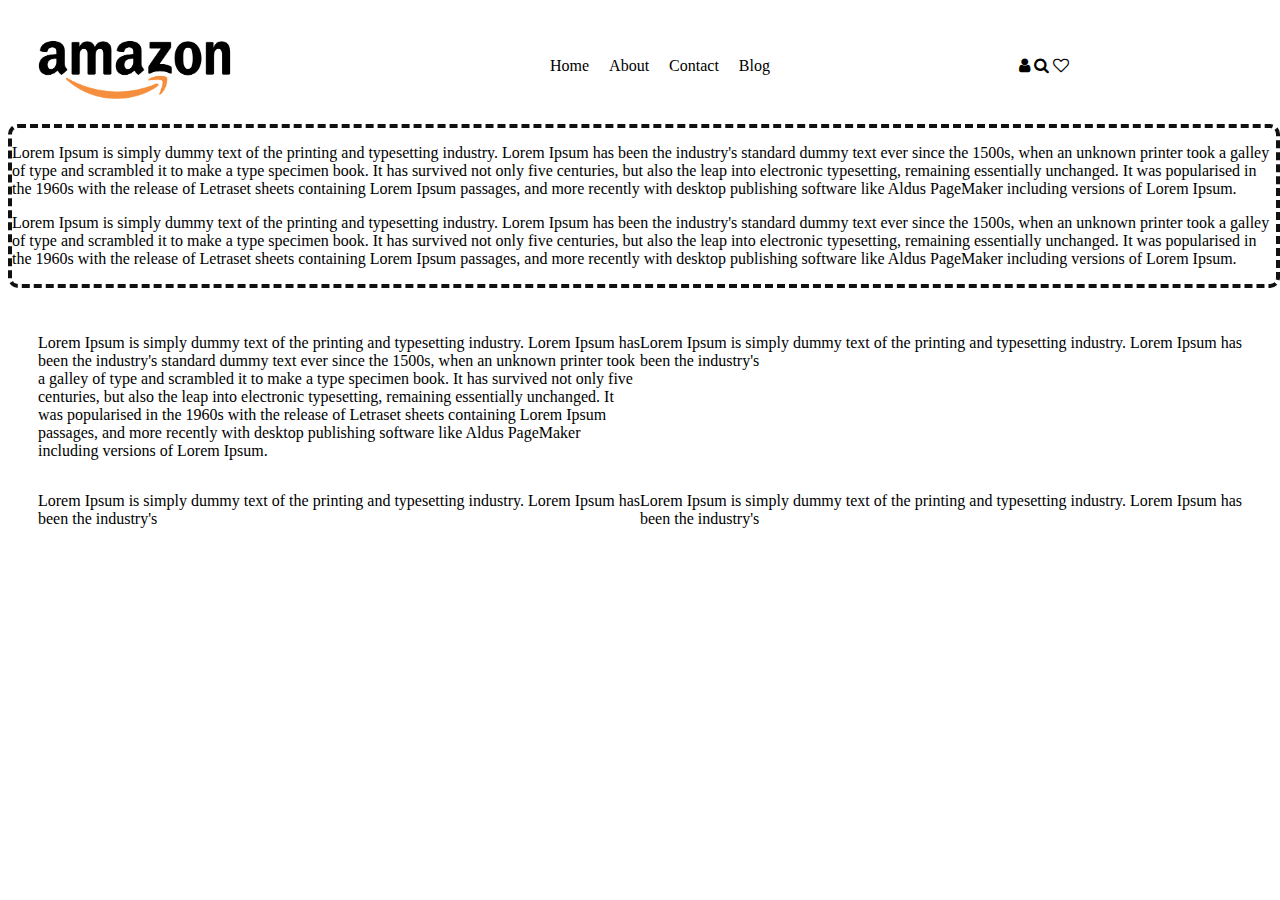
<file: boxmodel.html>
<!DOCTYPE html>
<html lang="en">
  <head>
    <meta charset="UTF-8" />
    <meta name="viewport" content="width=device-width, initial-scale=1.0" />
    <title>Document</title>
    <link
      rel="stylesheet"
      href="https://cdnjs.cloudflare.com/ajax/libs/font-awesome/4.7.0/css/font-awesome.min.css"
      integrity="sha512-SfTiTlX6kk+qitfevl/7LibUOeJWlt9rbyDn92a1DqWOw9vWG2MFoays0sgObmWazO5BQPiFucnnEAjpAB+/Sw=="
      crossorigin="anonymous"
      referrerpolicy="no-referrer"
    />
    <style>
      .box-model {
        width: 100%;
        min-width: 60%;
        border: 1px solid #111;
        border-width: 4px;
        border-style: dashed;
        border-color: #111;
        border-radius: 10px;
      }
      .circle {
        width: 700px;
        height: 200px;
        background-color: aqua;
        border-radius: 50%;
      }
      .box-model1 {
        display: grid;
        grid-template-columns: 1fr 1fr;
        margin: 30px;
      }
      .logo img {
        width: 100%;
        height: auto;
      }
      .grid-container {
        display: grid;
        grid-template-columns: 1fr 3fr 1fr;
        align-items: center;
        grid-template-areas: "logo menu icons";
      }
      .logo {
        grid-area: logo;
      }
      .menu {
        grid-area: menu;
      }
      .icons {
        grid-area: icons;
      }
      .menu ul {
        list-style: none;
        display: flex;
        justify-content: center;
        gap: 20px;
      }
    </style>
  </head>
  <body>
    <header>
      <div class="grid-container">
        <div class="grid-item menu">
          <nav>
            <ul>
              <li>Home</li>
              <li>About</li>
              <li>Contact</li>
              <li>Blog</li>
            </ul>
          </nav>
        </div>
        <div class="grid-item logo">
          <img src="assets/images/logo/logo.png" alt="" />
        </div>
        <div class="grid-item icons">
          <i class="fa fa-user" aria-hidden="true"></i>
          <i class="fa fa-search" aria-hidden="true"></i>
          <i class="fa fa-heart-o" aria-hidden="true"></i>
        </div>
      </div>
    </header>
    <section>
      <div class="box-model">
        <p>
          Lorem Ipsum is simply dummy text of the printing and typesetting
          industry. Lorem Ipsum has been the industry's standard dummy text ever
          since the 1500s, when an unknown printer took a galley of type and
          scrambled it to make a type specimen book. It has survived not only
          five centuries, but also the leap into electronic typesetting,
          remaining essentially unchanged. It was popularised in the 1960s with
          the release of Letraset sheets containing Lorem Ipsum passages, and
          more recently with desktop publishing software like Aldus PageMaker
          including versions of Lorem Ipsum.
        </p>
        <p>
          Lorem Ipsum is simply dummy text of the printing and typesetting
          industry. Lorem Ipsum has been the industry's standard dummy text ever
          since the 1500s, when an unknown printer took a galley of type and
          scrambled it to make a type specimen book. It has survived not only
          five centuries, but also the leap into electronic typesetting,
          remaining essentially unchanged. It was popularised in the 1960s with
          the release of Letraset sheets containing Lorem Ipsum passages, and
          more recently with desktop publishing software like Aldus PageMaker
          including versions of Lorem Ipsum.
        </p>
      </div>
      <div class="box-model1">
        <p>
          Lorem Ipsum is simply dummy text of the printing and typesetting
          industry. Lorem Ipsum has been the industry's standard dummy text ever
          since the 1500s, when an unknown printer took a galley of type and
          scrambled it to make a type specimen book. It has survived not only
          five centuries, but also the leap into electronic typesetting,
          remaining essentially unchanged. It was popularised in the 1960s with
          the release of Letraset sheets containing Lorem Ipsum passages, and
          more recently with desktop publishing software like Aldus PageMaker
          including versions of Lorem Ipsum.
        </p>
        <p>
          Lorem Ipsum is simply dummy text of the printing and typesetting
          industry. Lorem Ipsum has been the industry's
        </p>
        <p>
          Lorem Ipsum is simply dummy text of the printing and typesetting
          industry. Lorem Ipsum has been the industry's
        </p>
        <p>
          Lorem Ipsum is simply dummy text of the printing and typesetting
          industry. Lorem Ipsum has been the industry's
        </p>
      </div>
    </section>
  </body>
</html>
</file>
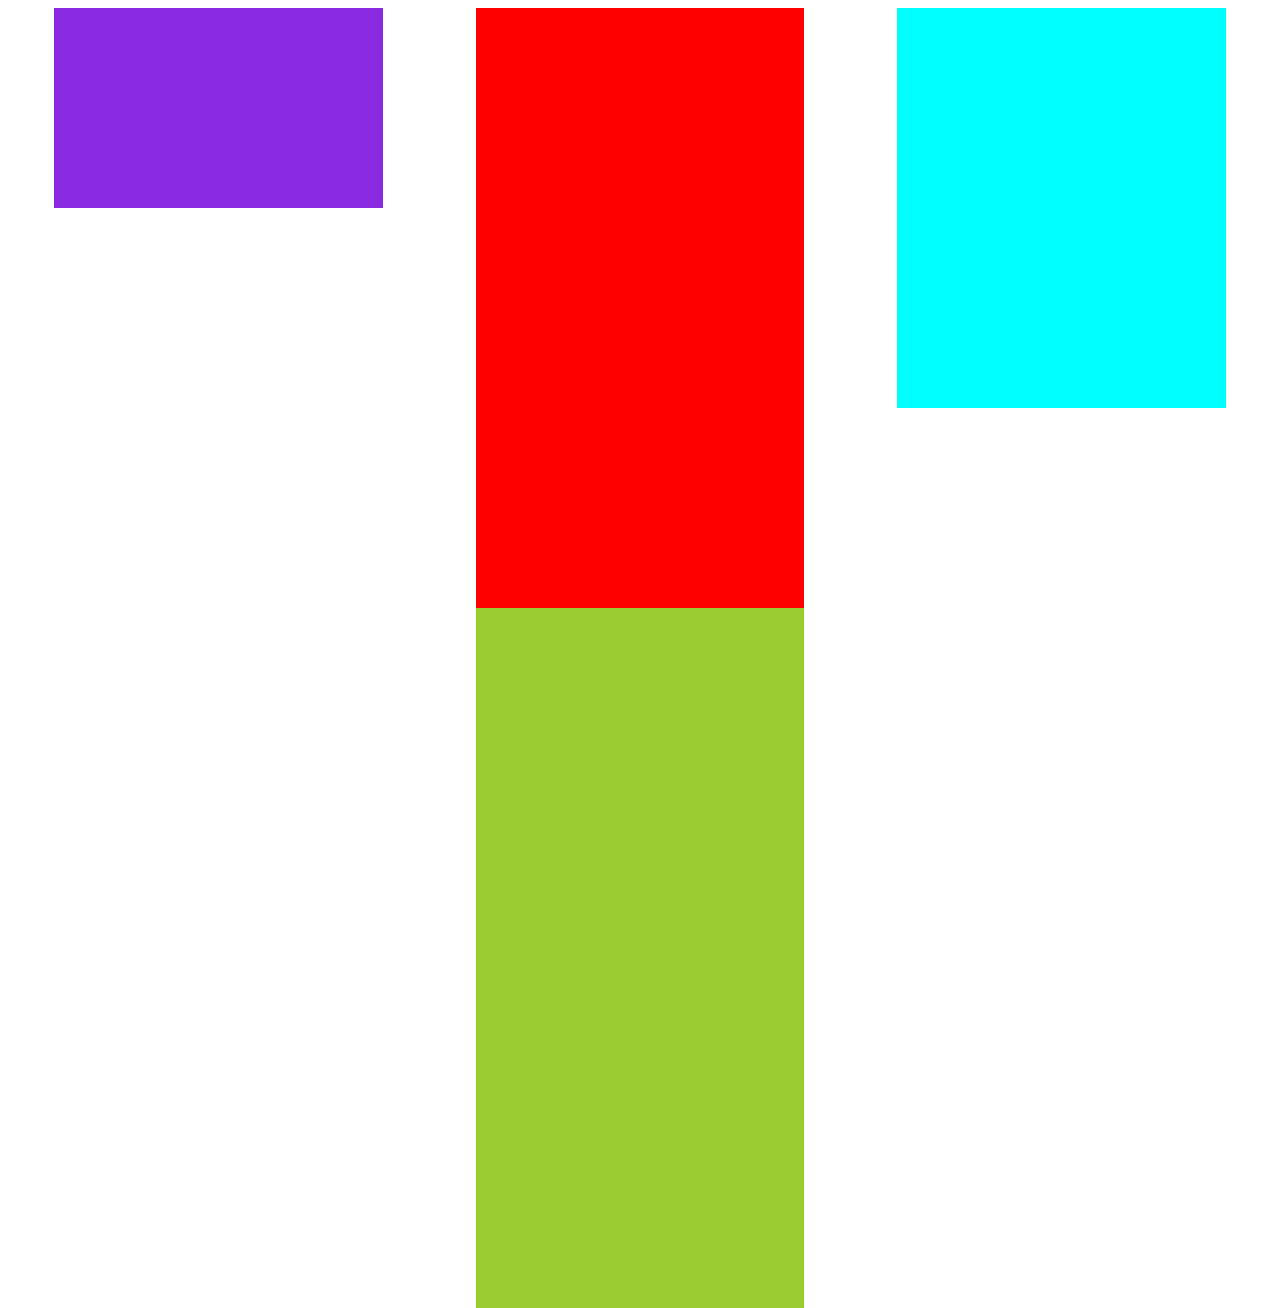
<file: csslayouts.html>
<!DOCTYPE html>
<html lang="en">
  <head>
    <meta charset="UTF-8" />
    <meta name="viewport" content="width=device-width, initial-scale=1.0" />
    <title>Document</title>
    <style>
      body {
        height: 130vh;
      }
      .block {
        width: 26%;
        height: 400px;
      }
      .relative {
        display: flex;
        flex-wrap: wrap;
        justify-content: space-around;
        align-items: stretch;
      }
      .one {
        background-color: aqua;
        order: 3;
      }
      .two {
        background-color: blueviolet;
        z-index: 9;
        height: 200px;
        order: 1;
      }
      .three {
        background-color: yellowgreen;
        height: 700px;
        order: 4;
      }
      .four {
        background-color: red;
        height: 600px;
        order: 2;
      }
    </style>
  </head>
  <body>
    <div class="relative">
      <div class="block one"></div>
      <div class="block two"></div>
      <div class="block three absolute"></div>
      <div class="block four"></div>
    </div>
  </body>
</html>
</file>
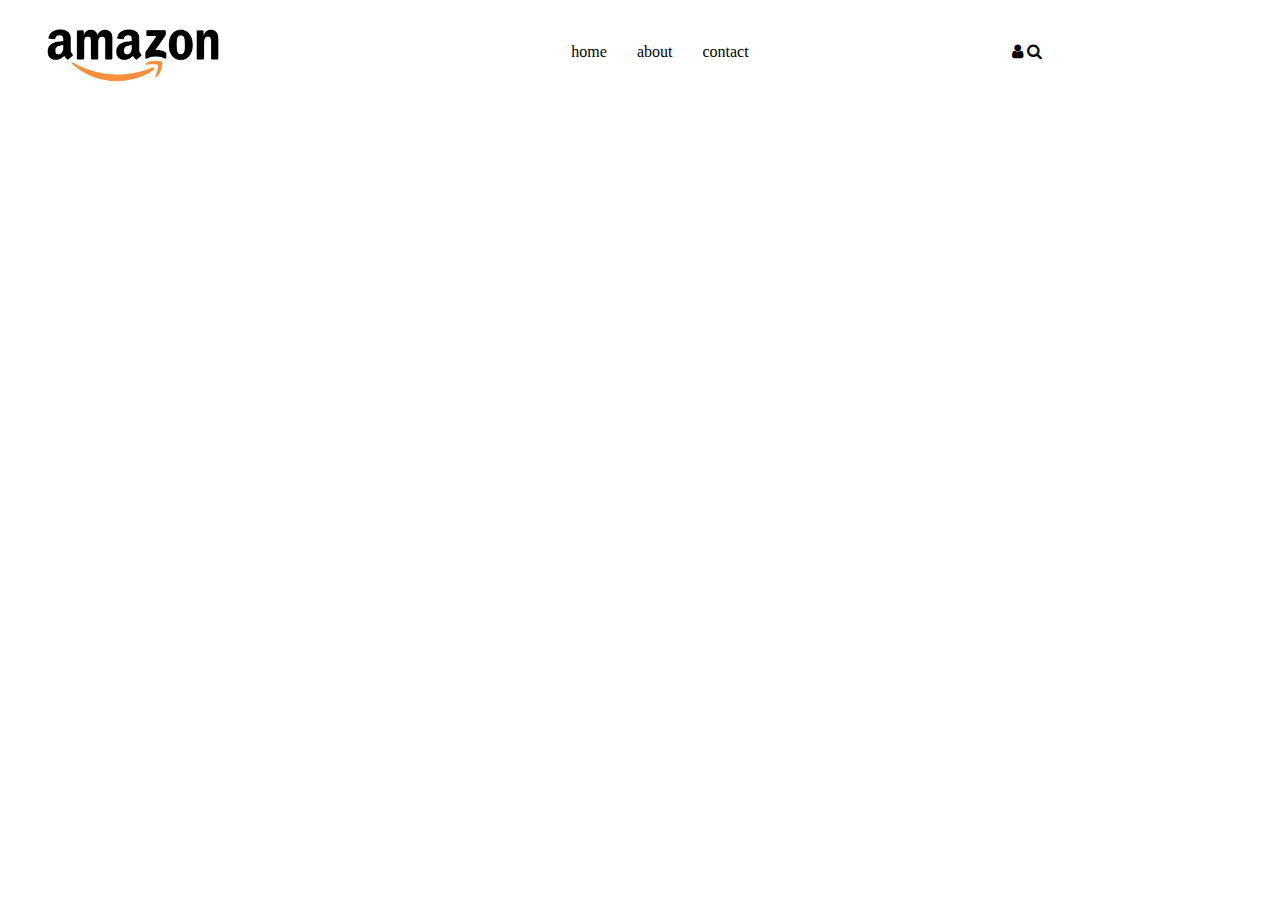
<file: dom.html>
<!DOCTYPE html>
<html lang="en">
  <head>
    <meta charset="UTF-8" />
    <meta name="viewport" content="width=device-width, initial-scale=1.0" />
    <title>Document</title>
    <link
      rel="stylesheet"
      href="https://cdnjs.cloudflare.com/ajax/libs/font-awesome/4.7.0/css/font-awesome.css"
      integrity="sha512-5A8nwdMOWrSz20fDsjczgUidUBR8liPYU+WymTZP1lmY9G6Oc7HlZv156XqnsgNUzTyMefFTcsFH/tnJE/+xBg=="
      crossorigin="anonymous"
      referrerpolicy="no-referrer"
    />
    <style>
      body {
        padding: 0;
        margin: 0;
      }
      .grid-container {
        display: grid;
        grid-template-columns: 1fr 3fr 1fr;
        align-items: center;
        grid-template-areas: "logo menu icons";
        padding: 0 20px;
      }
      nav ul {
        display: flex;
        justify-content: center;
        align-items: center;
        gap: 30px;
        list-style: none;
      }
      .logo {
        grid-area: logo;
      }
      .logo img {
        height: 100px;
        width: auto;
      }
      .hamburger {
        display: none;
        grid-area: menu;
      }
      .icons {
        grid-area: icons;
      }
      .sliding-navbar nav ul {
        display: block;
        list-style: none;
        background-color: black;
        color: #fff;
        margin: 0;
        height: 100vh;
        padding: 20px;
        position: absolute;
        width: 200px;
        transform: translateX(-240px);
      }
      @media (max-width: 520px) {
        .grid-container {
          grid-template-areas: " menu logo icons";
        }
        .hamburger {
          display: block;
          grid-area: menu;
        }
        .menu {
          display: none;
        }
      }
    </style>
  </head>
  <body>
    <header>
      <div class="sliding-navbar">
        <nav>
          <ul>
            <li>home</li>
            <li>about</li>
            <li>contact</li>
          </ul>
        </nav>
      </div>
      <div class="grid-container">
        <div class="logo">
          <img src="assets/images/logo/logo.png" alt="" />
        </div>
        <div class="hamburger">
          <i class="fa fa-bars" aria-hidden="true"></i>
        </div>
        <div class="menu">
          <nav>
            <ul>
              <li>home</li>
              <li>about</li>
              <li>contact</li>
            </ul>
          </nav>
        </div>
        <div class="icons">
          <i class="fa fa-user" aria-hidden="true"></i>
          <i class="fa fa-search" aria-hidden="true"></i>
        </div>
      </div>
    </header>
    <script>
      let hamburger = document.querySelector(".hamburger");
      hamburger.addEventListener("click", function () {
        let slidingnavbar = document.querySelector(".sliding-navbar");
        slidingnavbar.style.transform = "translateX(240px)";
      });
    </script>
  </body>
</html>
</file>
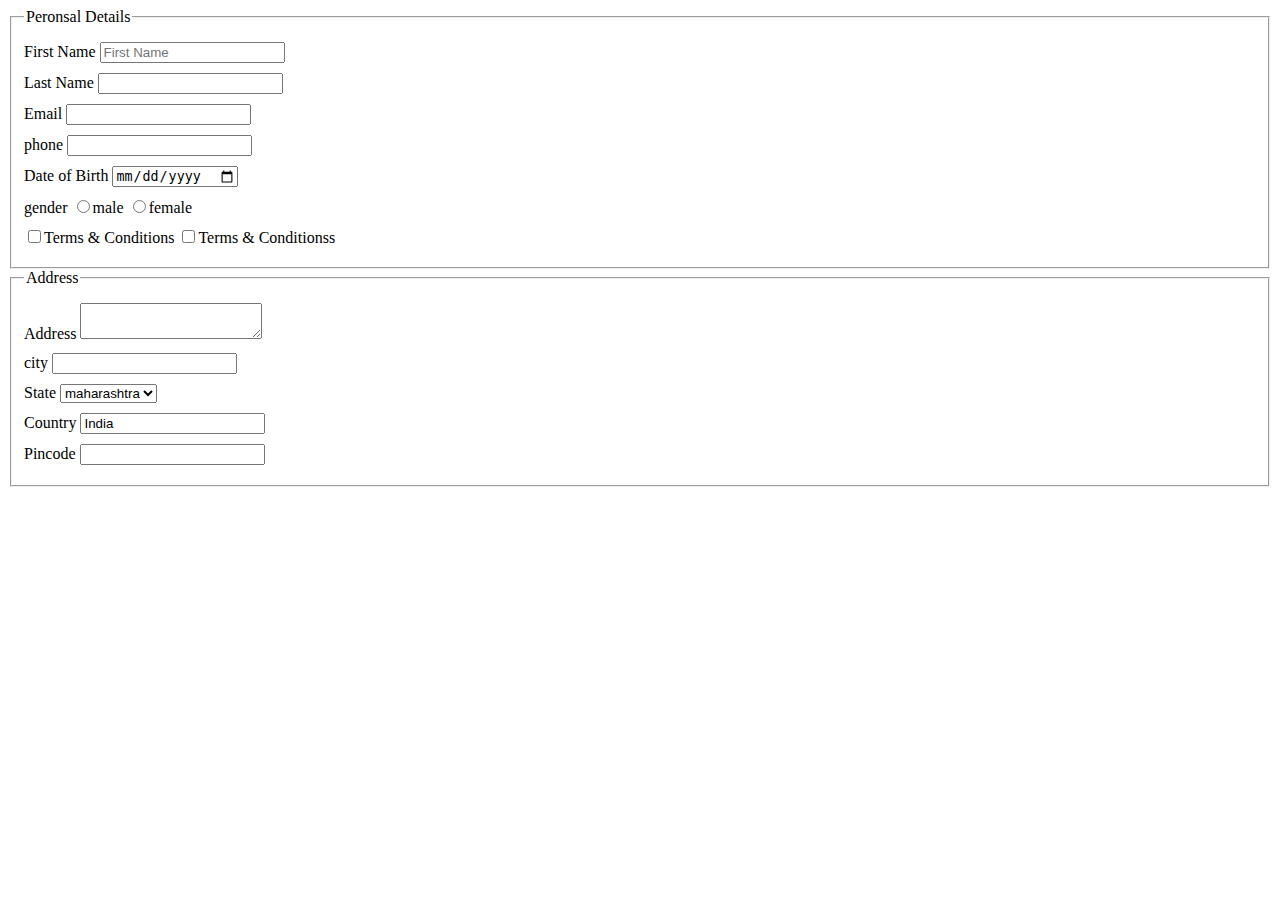
<file: form.html>
<!DOCTYPE html>
<html lang="en">
  <head>
    <meta charset="UTF-8" />
    <meta name="viewport" content="width=device-width, initial-scale=1.0" />
    <title>Document</title>
    <style>
      .form-control {
        margin: 10px 0;
      }
    </style>
  </head>
  <body>
    <section>
      <div class="container">
        <form action="">
          <fieldset>
            <legend>Peronsal Details</legend>
            <div class="form-control">
              <label for="fname">First Name</label>
              <input type="text" name="fname" id="fname" placeholder="First Name"/>
            </div>
            <div class="form-control">
              <label for="lname">Last Name</label>
              <input type="text" name="lname" id="lname" />
            </div>
            <div class="form-control">
              <label for="email">Email</label>
              <input type="email" name="email" id="email" />
            </div>
            <div class="form-control">
              <label for="phone">phone</label>
              <input type="tel" id="phone" name="phone" pattern="[0-9]{10}" required />
            </div>
            <div class="form-control">
              <label for="dob">Date of Birth</label>
              <input type="date" name="dob" id="dob" />
            </div>
            <div class="d-flex form-control">
              <label for="gender">gender</label>
              <input type="radio" name="gender" id="gender" />male
              <input type="radio" name="gender" id="gender" />female
            </div>
            <div class="d-flex form-control">
                <input type="checkbox" name="Terms" id="Terms" />Terms & Conditions
                <input type="checkbox" name="Terms" id="Terms" />Terms & Conditionss
              </div>
          </fieldset>
          <fieldset>
            <legend>Address</legend>
            <div class="form-control">
              <label for="address">Address</label>
              <textarea name="address" id="address"></textarea>
            </div>
            <div class="form-control">
              <label for="city">city</label>
              <input type="text" list="city" >
              <datalist name="city" id="city">
                <option value="Mumbai">Mumbai</option>
                <option value="pune">Pune</option>
                <option value="thane">Thane</option>
              </datalist>
            </div>
            <div class="form-control">
              <label for="states">State</label>
              <select name="states" id="states">
                <option value="maharashtra">maharashtra</option>
                <option value="delhi">Delhi</option>
                <option value="punjab">Punjab</option>
              </select>
            </div>
            <div class="form-control">
              <label for="country">Country</label>
              <input type="text" name="country" id="country" value="India" />
            </div>
            <div class="form-control">
              <label for="pincode">Pincode</label>
              <input type="text" name="pincode" id="pincode" />
            </div>
          </fieldset>
        </form>
      </div>
    </section>
  </body>
</html>
</file>
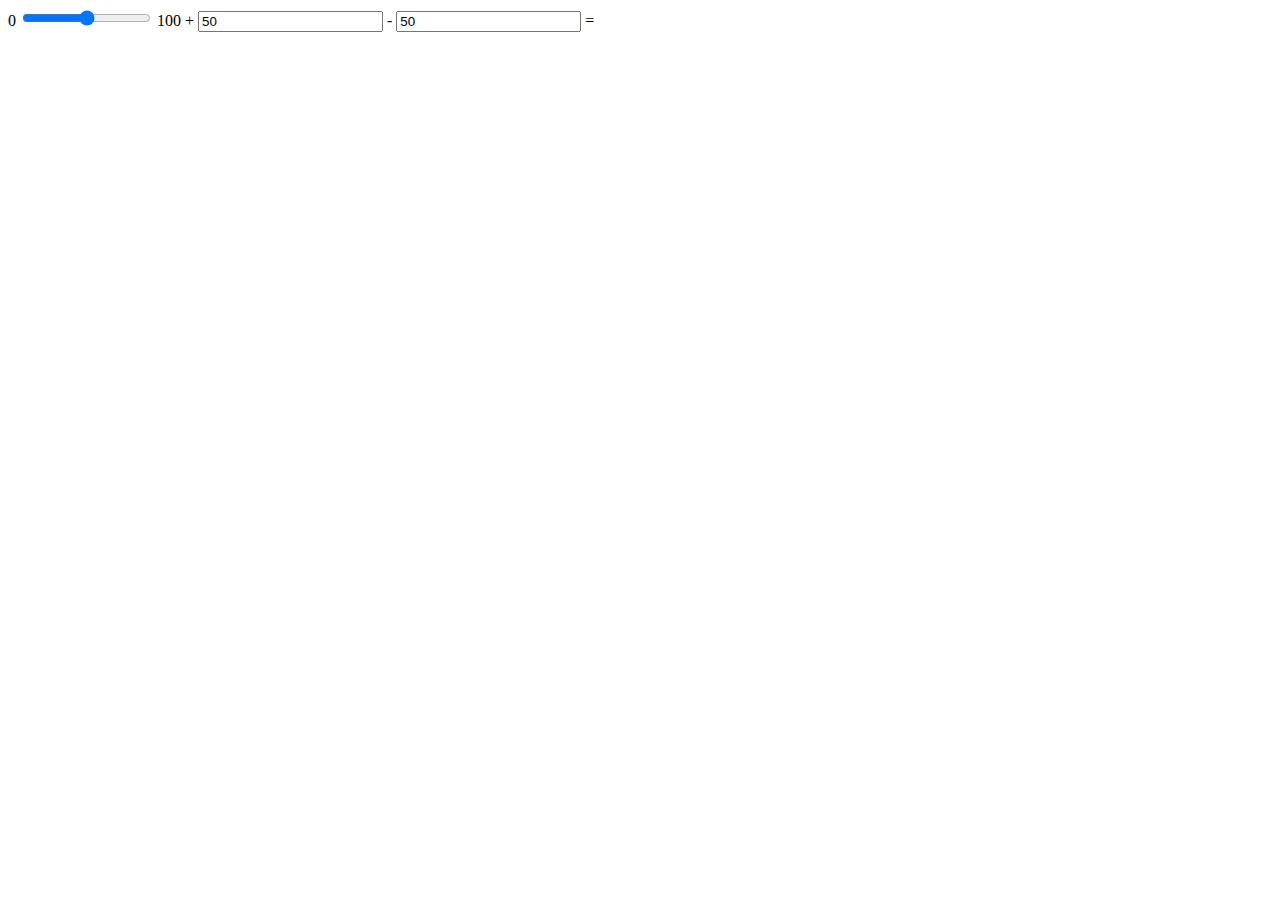
<file: output.html>
<!DOCTYPE html>
<html lang="en">
  <head>
    <meta charset="UTF-8" />
    <meta name="viewport" content="width=device-width, initial-scale=1.0" />
    <title>Document</title>
  </head>
  <body>
    <section>
      <form action="" oninput="x.value=parseInt(a.value)+parseInt(b.value)-parseInt(c.value)">
        0
        <input type="range" id="a" name="a" value="50" />
        100 +
        <input type="number" id="b" name="b" value="50" />
        -
        <input type="number" id="c" name="c" value="50" />
        =
        <output name="x" for="a b c"></output>
      </form>
    </section>
  </body>
</html>
</file>
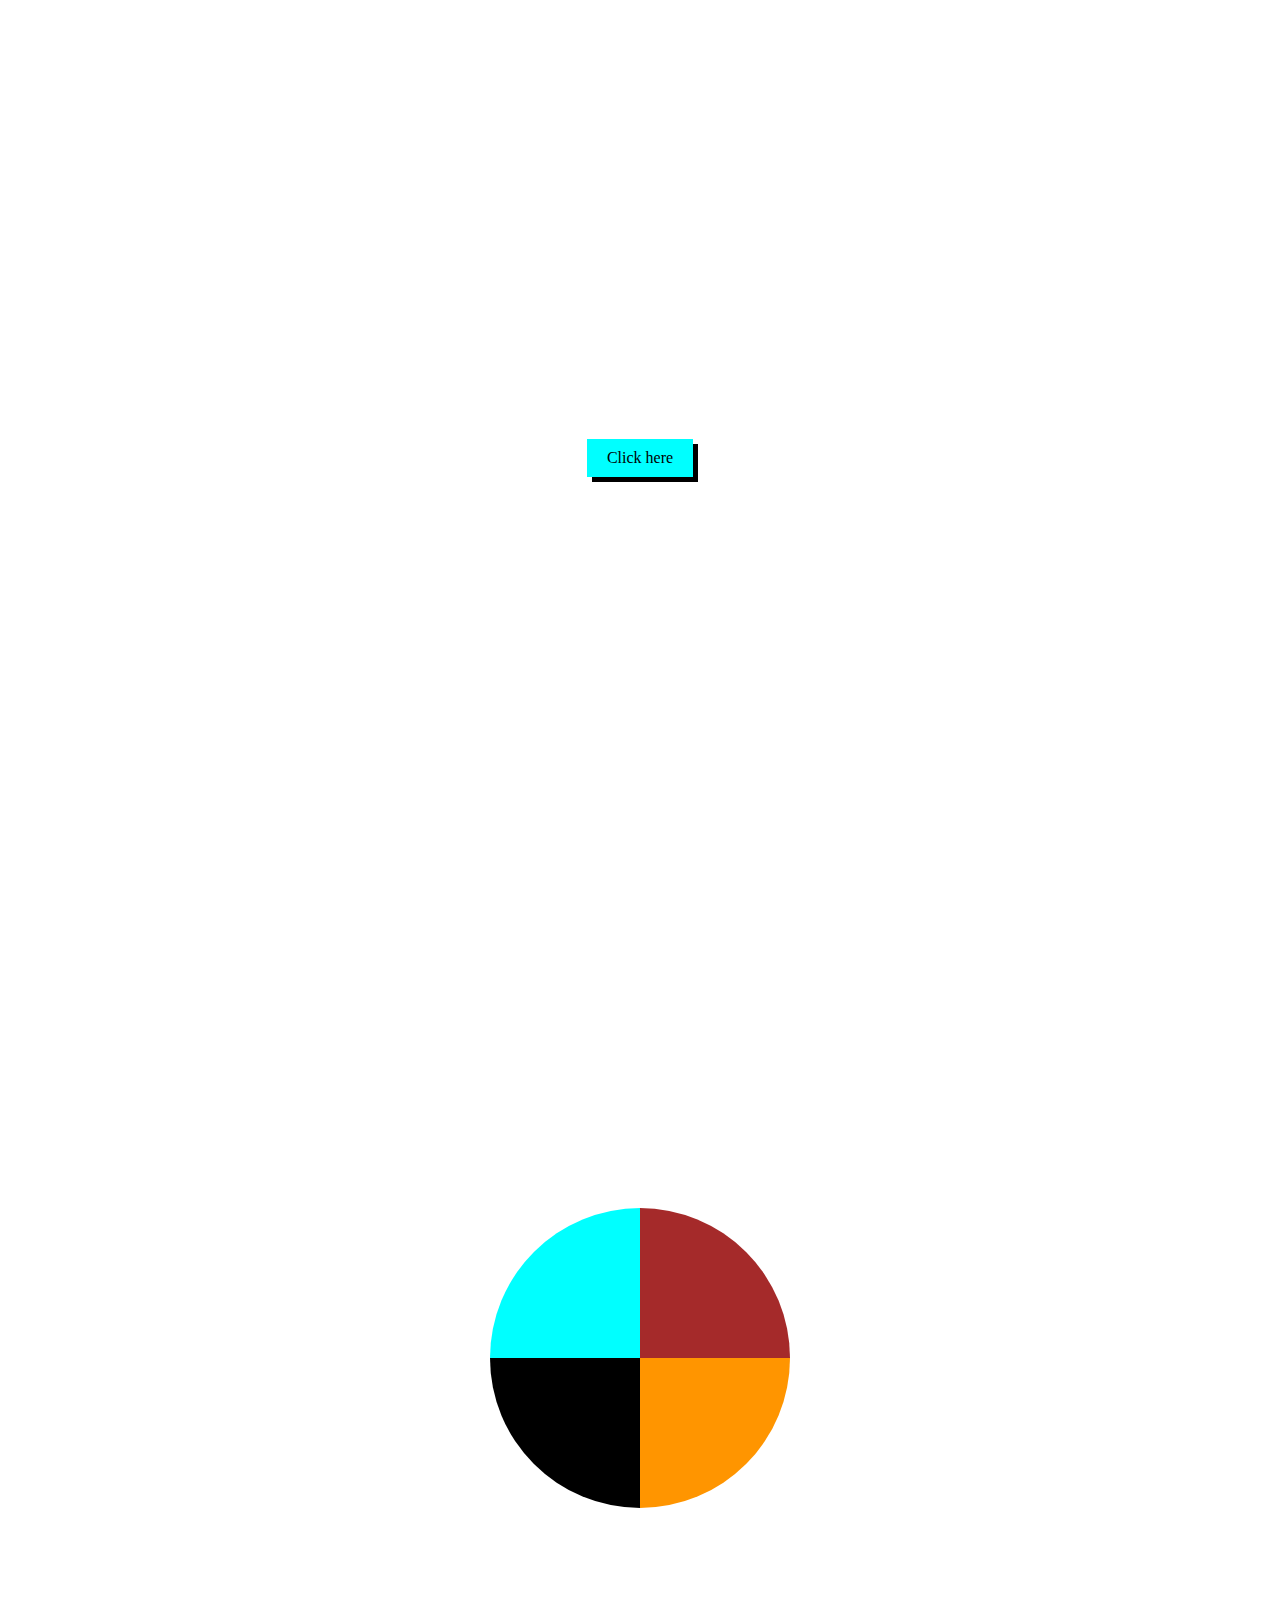
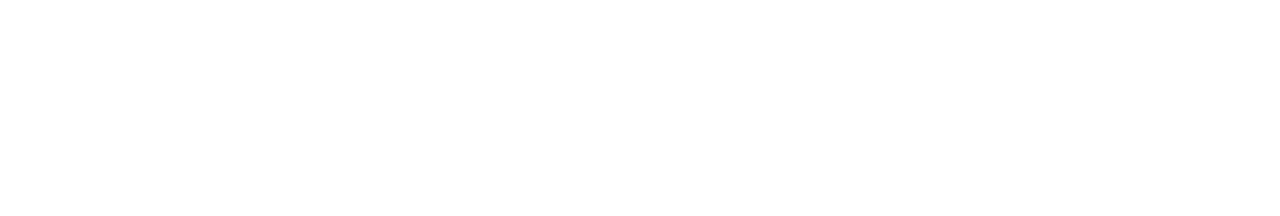
<file: transition.html>
<!DOCTYPE html>
<html lang="en">
  <head>
    <meta charset="UTF-8" />
    <meta name="viewport" content="width=device-width, initial-rotate3d=1.0" />
    <title>Document</title>
    <style>
      .center {
        display: flex;
        width: 100%;
        height: 100vh;
        justify-content: center;
        align-items: center;
      }
      .btn-primary {
        padding: 10px 20px;
      }
      .btn1 {
        background-color: aqua;
        z-index: 9;
        transition: transform 0.5s ease-in;
      }
      .btn2 {
        position: absolute;
        background-color: black;
        transform: translate(5px, 5px);
        z-index: 7;
      }
      .btn1:hover {
        transform: translate(5px, 5px);
      }
      .circle {
        display: grid;
        grid-template-columns: 1fr 1fr;
        border-radius: 50%;
        overflow: hidden;
        animation: spin 4s ease-in-out infinite;
      }
      @keyframes spin {
        0% {
          transform: rotate3d(1,1,1,0);
        }
        25% {
          transform: rotate3d(1,1,1,90deg);
        }
        50% {
          transform: rotate3d(1,1,1,180deg);
        }
        75% {
          transform: rotate3d(1,1,1,270deg);
        }
        100% {
          transform: rotate3d(1,1,1,360deg);
        }
      }
      .column {
        width: 150px;
        height: 150px;
      }
      .column:first-child {
        background-color: aqua;
      }
      .column:nth-child(2) {
        background-color: brown;
      }
      .column:nth-child(3) {
        background-color: black;
      }
      .column:last-child {
        background-color: rgb(255, 149, 0);
      }
    </style>
  </head>
  <body>
    <div class="center">
      <span class="btn-primary btn1">Click here</span>
      <span class="btn-primary btn2">Click here</span>
    </div>
    <div class="center">
      <div class="circle">
        <div class="column"></div>
        <div class="column"></div>
        <div class="column"></div>
        <div class="column"></div>
      </div>
    </div>
  </body>
</html>
</file>
